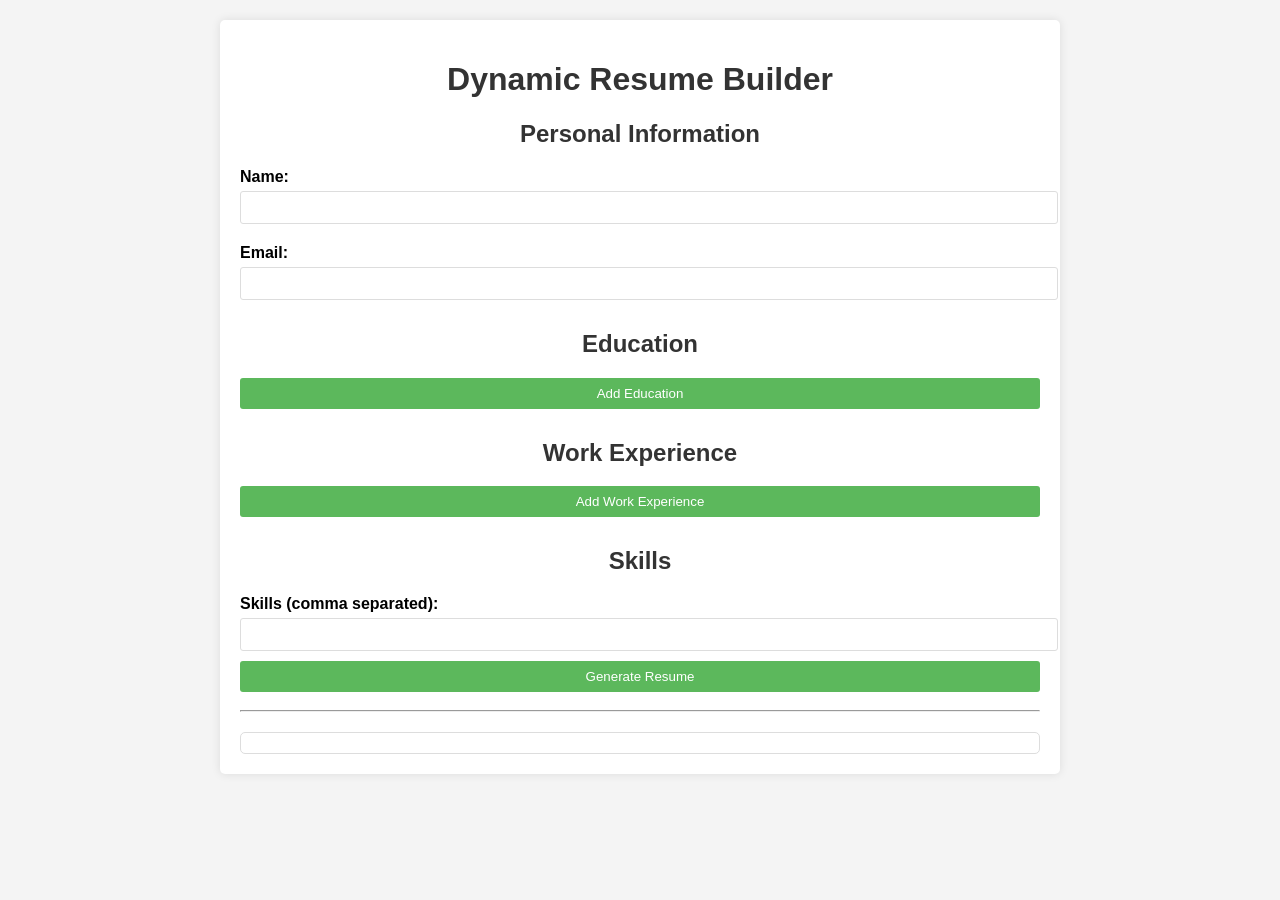
<file: Milestone 3/index.html>
<!DOCTYPE html>
<html lang="en">
<head>
    <meta charset="UTF-8">
    <meta name="viewport" content="width=device-width, initial-scale=1.0">
    <title>Dynamic Resume Builder</title>
    <link rel="stylesheet" href="styles.css">
</head>
<body>
    <div class="container">
        <h1>Dynamic Resume Builder</h1>
        <form id="resumeForm">
            <!-- Personal Information -->
            <h2>Personal Information</h2>
            <label for="name">Name:</label>
            <input type="text" id="name" required>

            <label for="email">Email:</label>
            <input type="email" id="email" required>

            <!-- Education -->
            <h2>Education</h2>
            <div id="educationSection">
                <button type="button" id="addEducation">Add Education</button>
            </div>

            <!-- Work Experience -->
            <h2>Work Experience</h2>
            <div id="experienceSection">
                <button type="button" id="addExperience">Add Work Experience</button>
            </div>

            <!-- Skills -->
            <h2>Skills</h2>
            <label for="skills">Skills (comma separated):</label>
            <input type="text" id="skills" required>

            <!-- Submit Button -->
            <button type="submit">Generate Resume</button>
        </form>
        <hr>
        <!-- Resume Display Section -->
        <div id="resumeDisplay"></div>
    </div>
    <script src="app.js"></script>
</body>
</html>
</file>
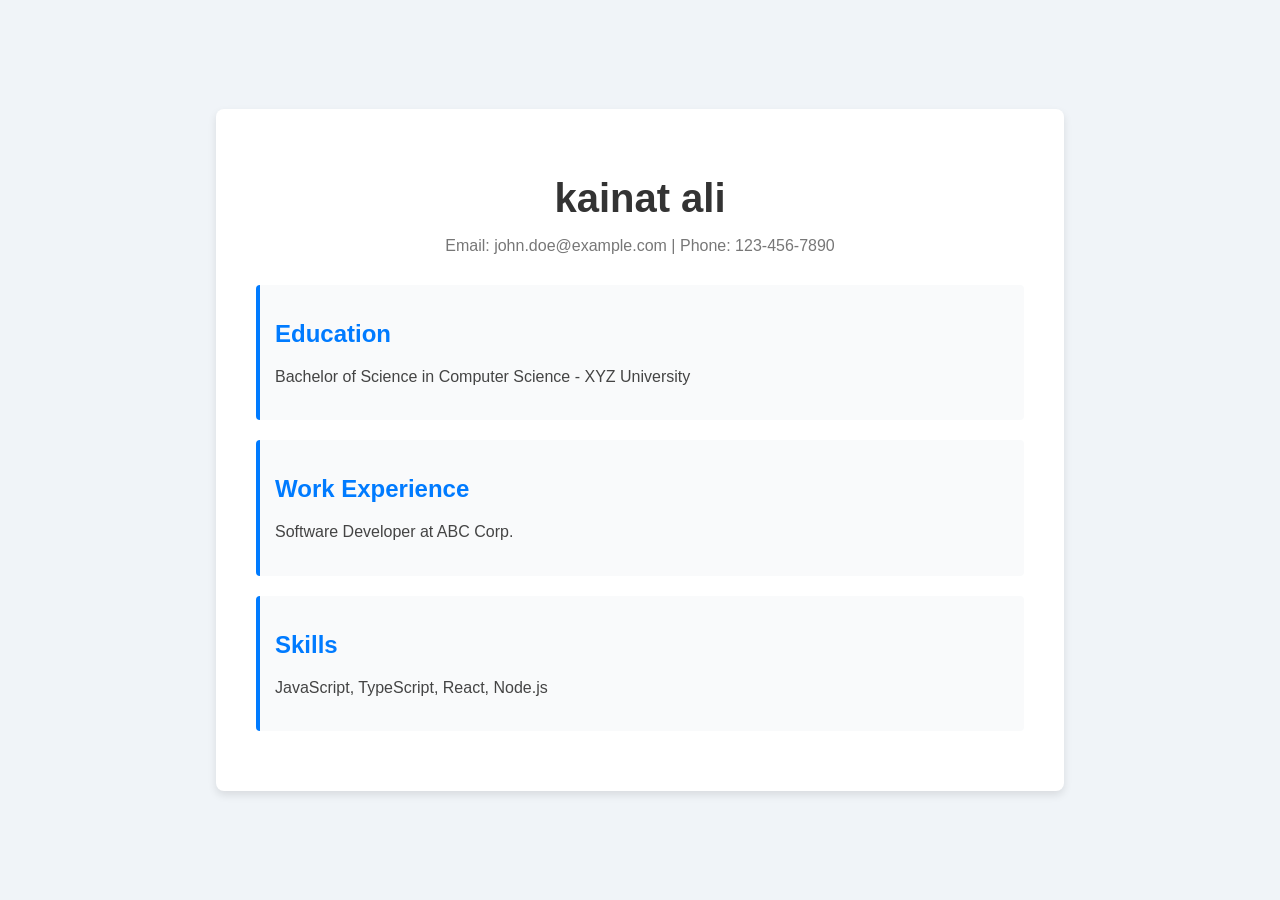
<file: Milestone 4 Editable Resume/index.html>
<!DOCTYPE html>
<html lang="en">
<head>
    <meta charset="UTF-8">
    <meta name="viewport" content="width=device-width, initial-scale=1.0">
    <title>Editable Resume</title>
    <link rel="stylesheet" href="styles.css">
</head>
<body>
    <div class="resume-container">
        <div class="header">
            <h1 id="name" contenteditable="true" class="editable">kainat ali</h1>
            <p id="contact-info" contenteditable="true" class="editable">Email: john.doe@example.com | Phone: 123-456-7890</p>
        </div>
        <div class="section">
            <h2>Education</h2>
            <p id="education" contenteditable="true" class="editable">Bachelor of Science in Computer Science - XYZ University</p>
        </div>
        <div class="section">
            <h2>Work Experience</h2>
            <p id="experience" contenteditable="true" class="editable">Software Developer at ABC Corp.</p>
        </div>
        <div class="section">
            <h2>Skills</h2>
            <p id="skills" contenteditable="true" class="editable">JavaScript, TypeScript, React, Node.js</p>
        </div>
    </div>
    <script src="app.js" type="module"></script>
</body>
</html>
</file>
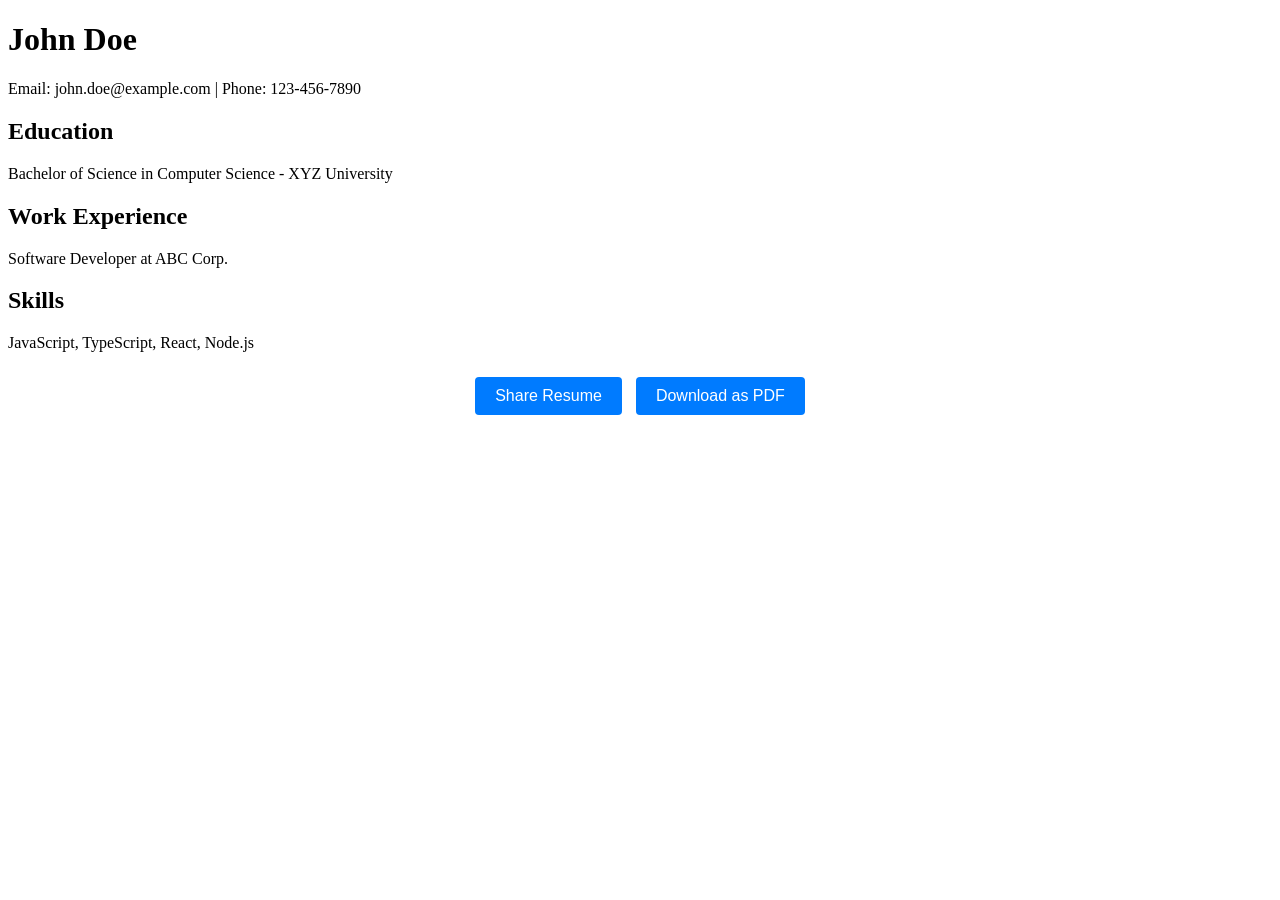
<file: Milestone 5 Unique Path and Shareable Link/index.html>
<!DOCTYPE html>
<html lang="en">
<head>
    <meta charset="UTF-8">
    <meta name="viewport" content="width=device-width, initial-scale=1.0">
    <title>Editable Resume</title>
    <link rel="stylesheet" href="styles.css">
</head>
<body>
    <div class="resume-container">
        <div class="header">
            <h1 id="name" contenteditable="true" class="editable">John Doe</h1>
            <p id="contact-info" contenteditable="true" class="editable">Email: john.doe@example.com | Phone: 123-456-7890</p>
        </div>
        <div class="section">
            <h2>Education</h2>
            <p id="education" contenteditable="true" class="editable">Bachelor of Science in Computer Science - XYZ University</p>
        </div>
        <div class="section">
            <h2>Work Experience</h2>
            <p id="experience" contenteditable="true" class="editable">Software Developer at ABC Corp.</p>
        </div>
        <div class="section">
            <h2>Skills</h2>
            <p id="skills" contenteditable="true" class="editable">JavaScript, TypeScript, React, Node.js</p>
        </div>
        <!-- Buttons for Share and Download -->
        <div class="controls">
            <button id="share-btn">Share Resume</button>
            <button id="download-btn">Download as PDF</button>
        </div>
    </div>
    <script src="app.js" type="module"></script>
</body>
</html>
</file>
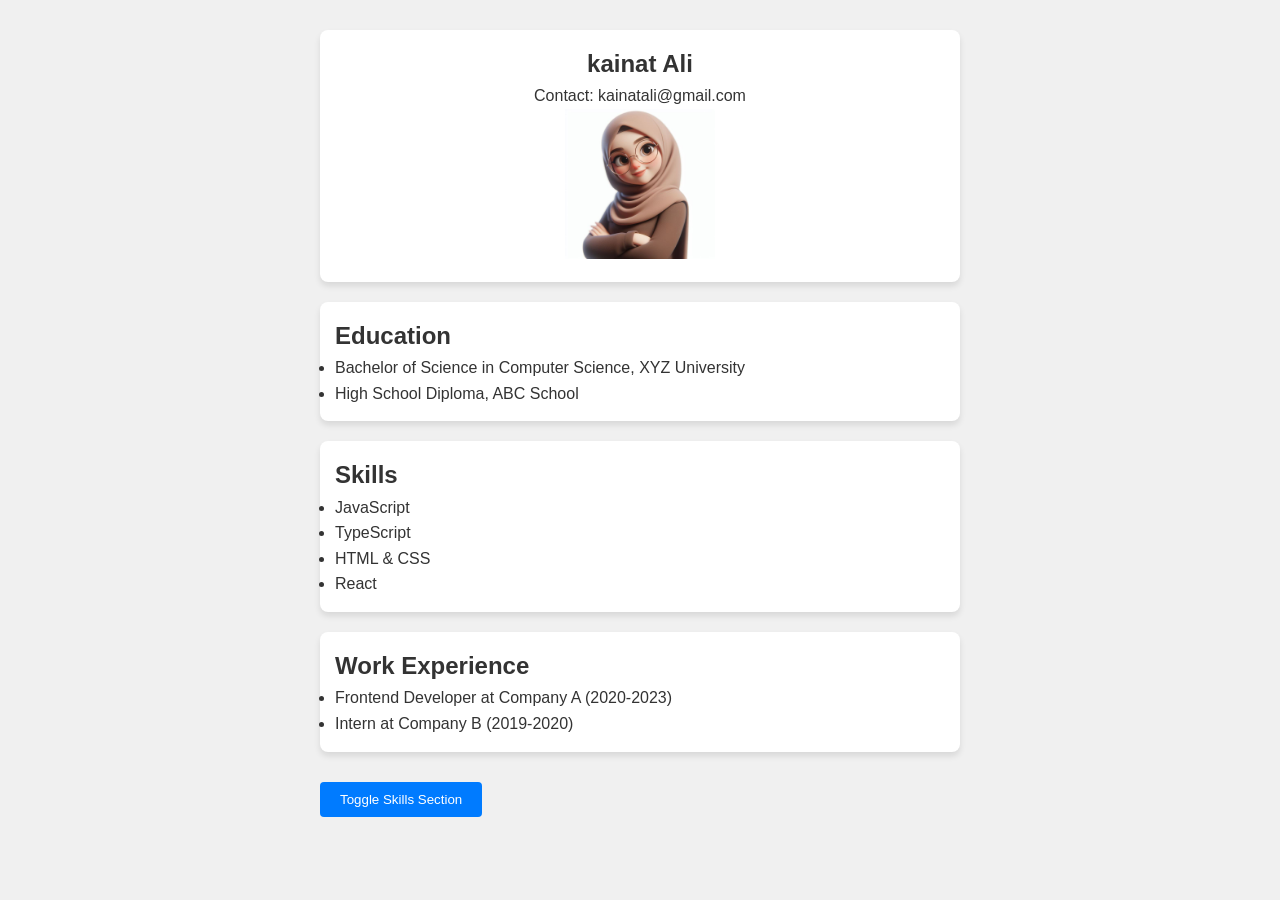
<file: Milestone 1/resume-1 .html>
<!DOCTYPE html>
<html lang="en">
<head>
    <meta charset="UTF-8">
    <meta name="viewport" content="width=device-width, initial-scale=1.0">
    <title>Static Interactive Resume</title>
    <!-- Link to the external CSS file -->
    <link rel="stylesheet" href="styles.css">
</head>
<body>
    <!-- Personal Information Section -->
    <section id="personal-info">
        <center><h1>kainat Ali </h1>
        <p>Contact: kainatali@gmail.com</p>
        <img src="girl.jpg" alt="Profile Picture" width="150">
    </section>

    <!-- Education Section -->
    <section id="education">
        <h2>Education</h2>
        <ul>
            <li>Bachelor of Science in Computer Science, XYZ University</li>
            <li>High School Diploma, ABC School</li>
         </ul>
    </section>

    <!-- Skills Section -->
    <section id="skills">
        <h2>Skills</h2>
        <ul>
            <li>JavaScript</li>
            <li>TypeScript</li>
            <li>HTML & CSS</li>
            <li>React</li>
        </ul>
    </section>

    <!-- Work Experience Section -->
    <section id="work-experience">
        <h2>Work Experience</h2>
        <ul>
            <li>Frontend Developer at Company A (2020-2023)</li>
            <li>Intern at Company B (2019-2020)</li>
        </ul></center>
    </section>

    <!-- Button to Toggle Skills Section -->
    <button id="toggle-skills">Toggle Skills Section</button>

    <!-- Link to the TypeScript file -->
    <script src="script.js" type="module"></script>
</body>
</html>
</file>
<file: Milestone 3/styles.css>
body {
    font-family: Arial, sans-serif;
    background-color: #f4f4f4;
    margin: 0;
    padding: 20px;
}

.container {
    max-width: 800px;
    margin: 0 auto;
    background: #fff;
    padding: 20px;
    box-shadow: 0 0 10px rgba(0, 0, 0, 0.1);
    border-radius: 5px;
}

h1, h2 {
    text-align: center;
    color: #333;
}

label {
    display: block;
    margin: 10px 0 5px;
    font-weight: bold;
}

input, button {
    width: 100%;
    padding: 8px;
    margin-bottom: 10px;
    border: 1px solid #ddd;
    border-radius: 3px;
}

button {
    background-color: #5cb85c;
    color: #fff;
    border: none;
    cursor: pointer;
}

button:hover {
    background-color: #4cae4c;
}

#resumeDisplay {
    margin-top: 20px;
    padding: 10px;
    border: 1px solid #ddd;
    background-color: #fff;
    border-radius: 5px;
}
</file>
<file: Milestone 4 Editable Resume/styles.css>
/* Base styling */
body {
    font-family: 'Segoe UI', Tahoma, Geneva, Verdana, sans-serif;
    background-color: #f0f4f8;
    margin: 0;
    padding: 0;
    display: flex;
    justify-content: center;
    align-items: center;
    height: 100vh;
}

/* Resume container */
.resume-container {
    background-color: #ffffff;
    padding: 40px;
    width: 60%;
    max-width: 800px;
    border-radius: 8px;
    box-shadow: 0 4px 8px rgba(0, 0, 0, 0.1);
    transition: transform 0.3s ease;
}

.resume-container:hover {
    transform: scale(1.02);
}

/* Header */
.header {
    text-align: center;
    margin-bottom: 30px;
}

.header h1 {
    font-size: 2.5em;
    color: #333;
    margin-bottom: 10px;
}

.header p {
    font-size: 1em;
    color: #777;
}

/* Sections */
.section {
    margin-bottom: 20px;
    padding: 15px;
    border-left: 4px solid #007bff;
    background-color: #f9fafb;
    border-radius: 4px;
    transition: background-color 0.3s ease;
}

.section:hover {
    background-color: #e3f2fd;
}

.section h2 {
    font-size: 1.5em;
    color: #007bff;
    margin-bottom: 10px;
}

.section p {
    font-size: 1em;
    color: #444;
    line-height: 1.6;
    transition: color 0.3s ease;
}

/* Editable styles */
[contenteditable="true"] {
    outline: none;
    cursor: text;
}

[contenteditable="true"]:hover {
    border-bottom: 1px dotted #007bff;
}

[contenteditable="true"]:focus {
    border-bottom: 2px solid #007bff;
    background-color: #f0f8ff;
}
</file>
<file: Milestone 5 Unique Path and Shareable Link/styles.css>
.controls {
    text-align: center;
    margin-top: 20px;
}

button {
    background-color: #007bff;
    color: #fff;
    border: none;
    padding: 10px 20px;
    margin: 5px;
    font-size: 1em;
    cursor: pointer;
    border-radius: 4px;
    transition: background-color 0.3s ease;
}

button:hover {
    background-color: #0056b3;
}
</file>
<file: Milestone 1/styles.css>
/* Basic Reset */
* {
    margin: 0;
    padding: 0;
    box-sizing: border-box;
}

/* Body Styling */
body {
    font-family: Arial, sans-serif;
    line-height: 1.6;
    padding: 30px;
    max-width: 700px;
    margin: auto;
    background-color: #f0f0f0;
    color: #333;
}

/* Section Styling */
section {
    margin-bottom: 20px;
    padding: 15px;
    background-color: white;
    border-radius: 8px;
    box-shadow: 0 4px 6px rgba(0, 0, 0, 0.1);
}

/* Button Styling */
button {
    padding: 10px 20px;
    background-color: #007BFF;
    color: white;
    border: none;
    border-radius: 4px;
    cursor: pointer;
    margin-top: 10px;
}

/* Button Hover Effect */
button:hover {
    background-color: #0056b3;
}

/* Responsive Design */
@media (max-width: 600px) {
    body {
        padding: 10px;
    }
}
</file>
